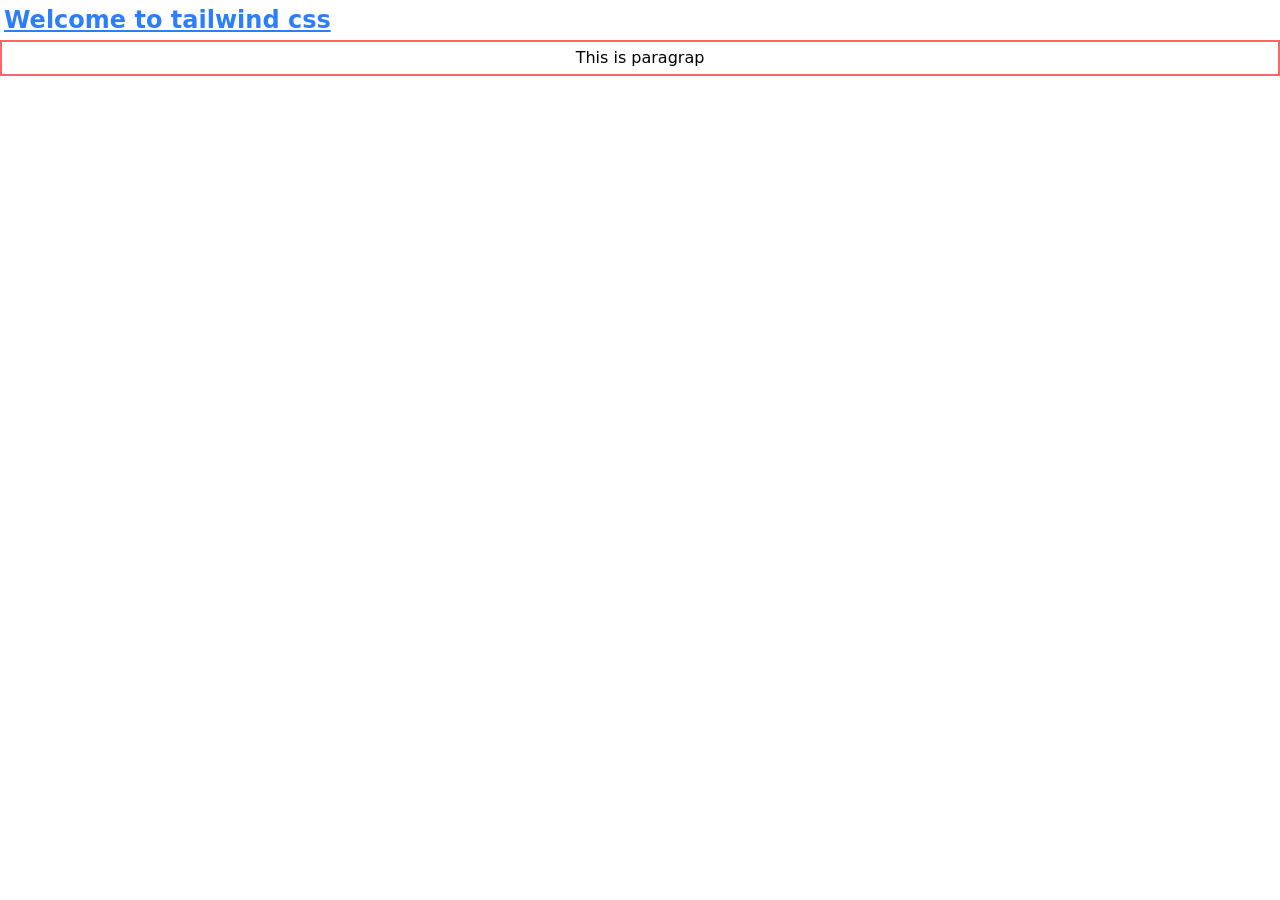
<file: tailwind/src/index.html>
<!DOCTYPE html>
<html lang="en">
<head>
    <meta charset="UTF-8">
    <meta name="viewport" content="width=device-width, initial-scale=1.0">
    <title>Document</title>
    <link rel="stylesheet" href="output.css">
</head>
<body>
    <h1 class="text-2xl font-bold underline text-blue-500 hover:text-yellow-500 p-1">Welcome to tailwind css</h1>
    <p class="border-2 border-red-400 p-1 text-center">This is paragrap</p>
</body>
</html>
</file>
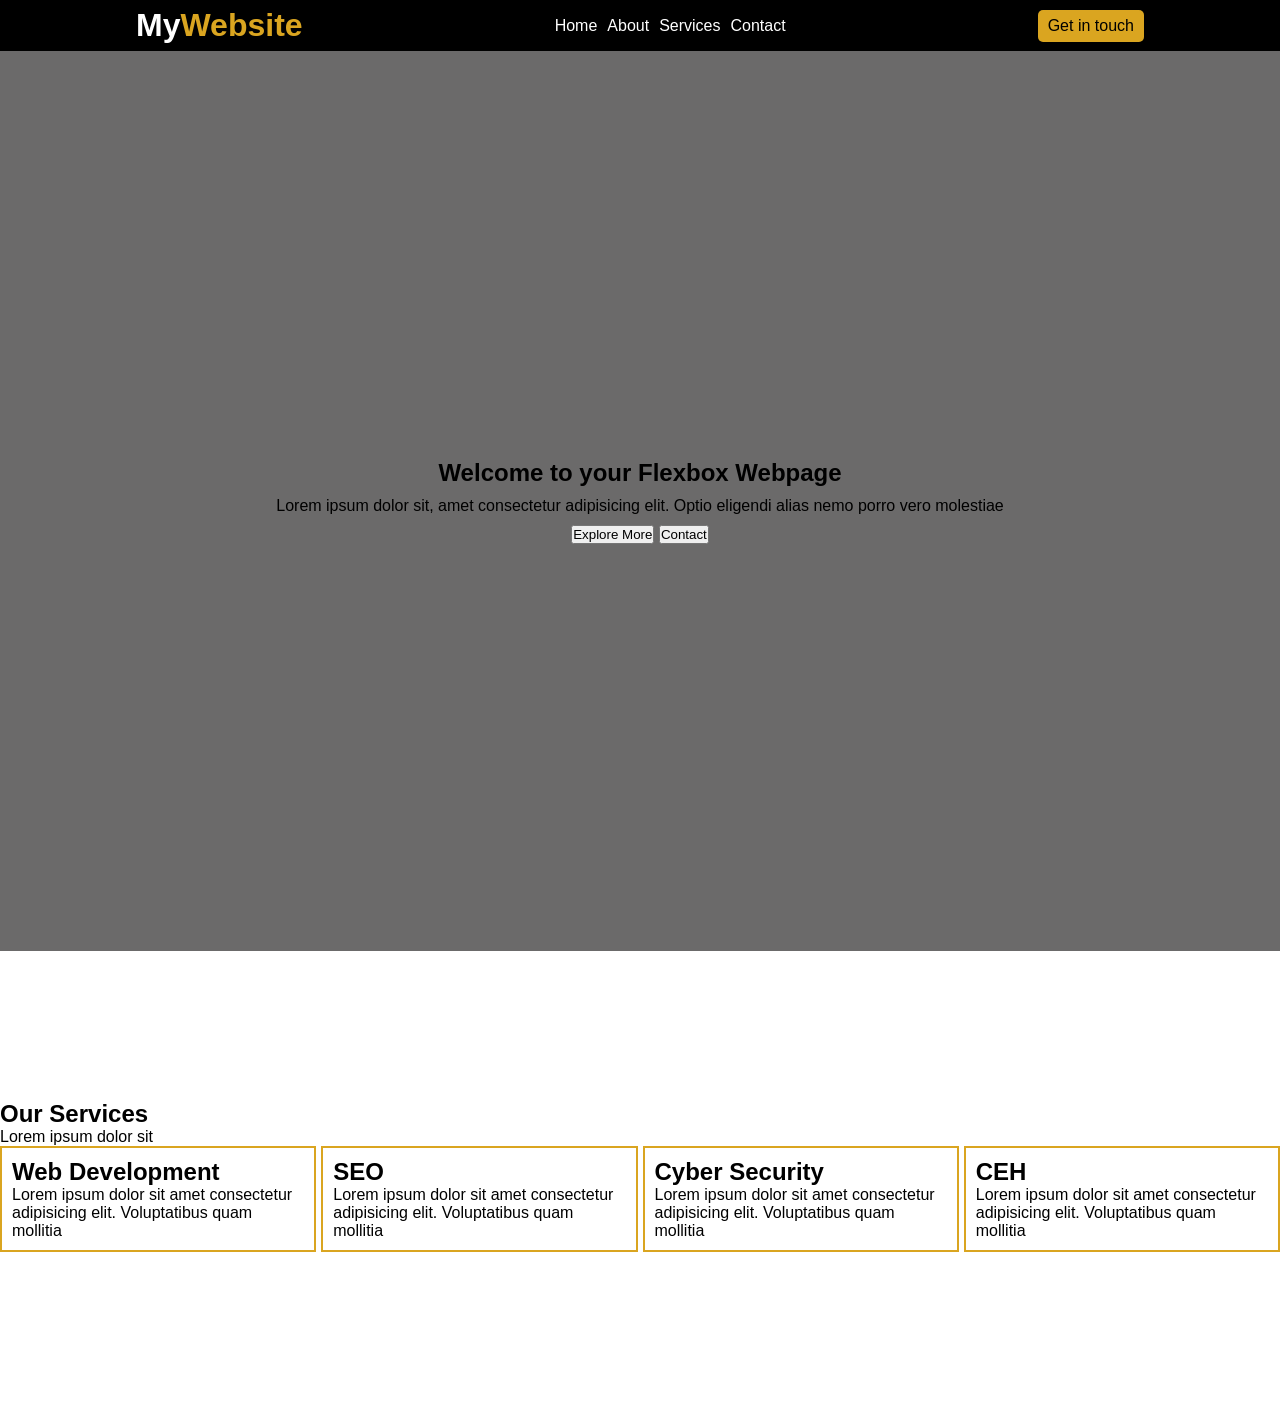
<file: HTML/web layout.html>
<!DOCTYPE html>
<html lang="en">
<head>
    <meta charset="UTF-8">
    <meta name="viewport" content="width=device-width, initial-scale=1.0">
    <title>Document</title>

    <style>
        *{margin: 0; padding: 0; box-sizing: border-box;}
        body{font-family: Arial, Helvetica, sans-serif;}
        .navbar{
            background-color: black;
            color: white;
            padding: 7px 10px;
            display: flex;
            justify-content: space-around;
            align-items: center;
        }
        .nav-title span{color: goldenrod;}
        .nav-menu{
            display: flex;
            gap: 10px;
        }
        .nav-menu a{
            color: white;
            text-decoration: none;
        }
        .navbar .nav-btn{
            color: black;
            text-decoration: none;
            padding: 7px 10px;
            background-color: goldenrod;
            font-weight: 500;
            border-radius: 5px;
        }
        /* hero section */
        .hero{
            background-color: rgb(107, 106, 106);
            height: 100vh;
            display: flex;
            justify-content: center;
            align-items: center;
        }
        .hero .content{
            display: flex;
            flex-direction: column;
            align-items: center;
            gap: 10px 0px;
        }
        /* services section */
        .services{
            height: 50vh;
            display: flex;
            flex-direction: column;
            justify-content: center;
        }
        .services .cards-container{
            display: grid;
            /* grid-template-columns: auto auto auto auto; */
            grid-template-columns: repeat(4, 1fr);
            gap: 5px;
        }
        .cards-container .card{
            border: 2px solid goldenrod;
            padding: 10px;
        }
    </style>
</head>
<body>
    <header>
        <!-- navbar -->
        <div class="navbar">
            <h1 class="nav-title">My<span>Website</span></h1>
            <nav class="nav-menu">
                <a href="#">Home</a>
                <a href="#">About</a>
                <a href="#">Services</a>
                <a href="#">Contact</a>
            </nav>
            <a href="#" class="nav-btn">Get in touch</a>
        </div>
    </header>

    <main>
        <!-- hero -->
        <section class="hero">
            <div class="content">
                <h1 class="title">Welcome to your Flexbox Webpage</h1>
                <p>Lorem ipsum dolor sit, amet consectetur adipisicing elit. Optio eligendi alias nemo porro vero molestiae</p>
                <div>
                    <button type="button">Explore More</button>
                    <button type="button">Contact</button>
                </div>
            </div>
        </section>

        <!-- services -->
        <section class="services">
            <div class="services-header">
                <h1>Our Services</h1>
                <p>Lorem ipsum dolor sit</p>
            </div>
            <div class="cards-container">
                <!-- card 1 -->
                <div class="card">
                    <h2>Web Development</h2>
                    <p>
                        Lorem ipsum dolor sit amet consectetur adipisicing elit. Voluptatibus quam mollitia
                    </p>
                </div>
                <!-- card 2 -->
                <div class="card">
                    <h2>SEO</h2>
                    <p>
                        Lorem ipsum dolor sit amet consectetur adipisicing elit. Voluptatibus quam mollitia
                    </p>
                </div>
                <!-- card 3 -->
                <div class="card">
                    <h2>Cyber Security</h2>
                    <p>
                        Lorem ipsum dolor sit amet consectetur adipisicing elit. Voluptatibus quam mollitia
                    </p>
                </div>
                <!-- card 4 -->
                <div class="card">
                    <h2>CEH</h2>
                    <p>
                        Lorem ipsum dolor sit amet consectetur adipisicing elit. Voluptatibus quam mollitia
                    </p>
                </div>
            </div>
        </section>
    </main>
</body>
</html>
</file>
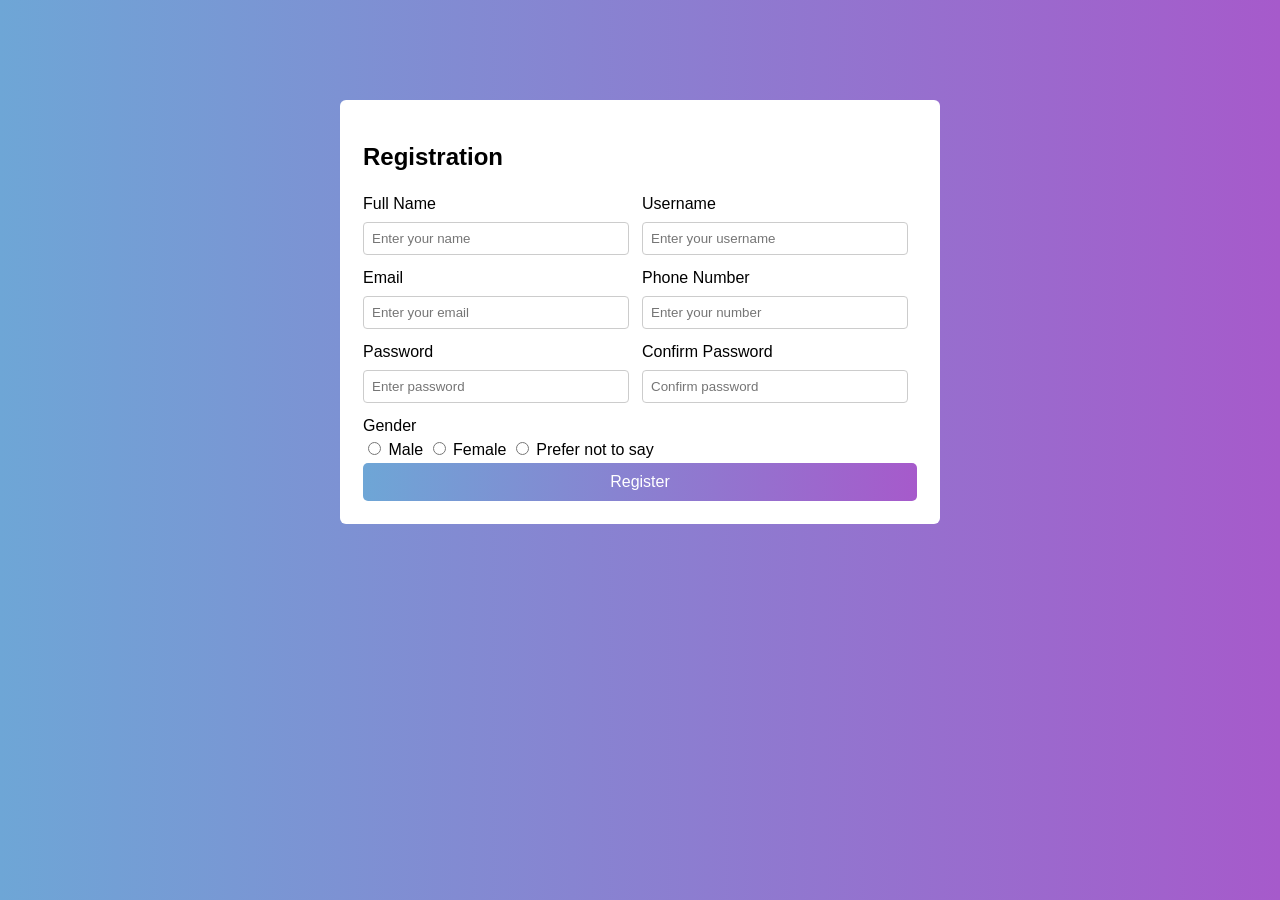
<file: LAB/practice/Form.html>
<!DOCTYPE html>
<html>
<head>
<title>Registration Form</title>

<style>

body{
font-family: Arial;
background: linear-gradient(to right,#6ea6d6,#a65acb);
}

table{
background:white;
width:600px;
margin:100px auto;
padding:20px;
border-radius:6px;
}

input[type=text],
input[type=email],
input[type=password]{
width:90%;
padding:8px;
margin-top:5px;
margin-bottom:10px;
border:1px solid #ccc;
border-radius:4px;
}

button{
width:100%;
padding:10px;
border:none;
color:white;
font-size:16px;
border-radius:5px;
background: linear-gradient(to right,#6ea6d6,#a65acb);
}

</style>
</head>

<body>

<form>

<table>

<tr>
<th colspan="2" align="left"><h2>Registration</h2></th>
</tr>

<tr>
<td>Full Name</td>
<td>Username</td>
</tr>

<tr>
<td><input type="text" placeholder="Enter your name"></td>
<td><input type="text" placeholder="Enter your username"></td>
</tr>

<tr>
<td>Email</td>
<td>Phone Number</td>
</tr>

<tr>
<td><input type="email" placeholder="Enter your email"></td>
<td><input type="text" placeholder="Enter your number"></td>
</tr>

<tr>
<td>Password</td>
<td>Confirm Password</td>
</tr>

<tr>
<td><input type="password" placeholder="Enter password"></td>
<td><input type="password" placeholder="Confirm password"></td>
</tr>

<tr>
<td colspan="2">Gender</td>
</tr>

<tr>
<td colspan="2">
<input type="radio" name="g"> Male
<input type="radio" name="g"> Female
<input type="radio" name="g"> Prefer not to say
</td>
</tr>

<tr>
<td colspan="2">
<button>Register</button>
</td>
</tr>

</table>

</form>

</body>
</html>
</file>
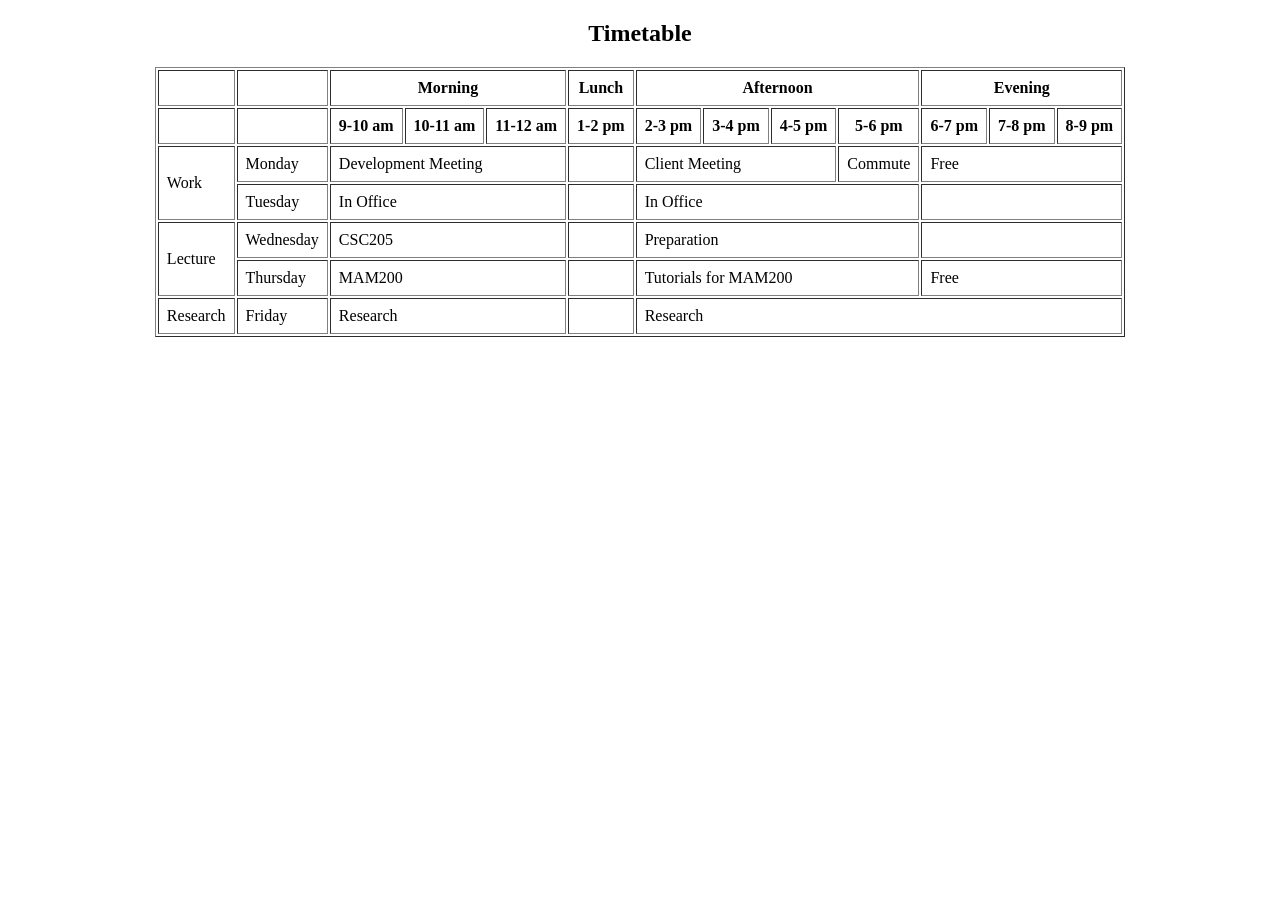
<file: LAB/practice/table.html>
<!DOCTYPE html>
<html>
<head>
<title>Timetable</title>
</head>

<body>

<h2 align="center">Timetable</h2>

<table border="1" align="center" cellpadding="8">

<tr>
<th></th>
<th></th>
<th colspan="3">Morning</th>
<th>Lunch</th>
<th colspan="4">Afternoon</th>
<th colspan="3">Evening</th>
</tr>

<tr>
<th></th>
<th></th>
<th>9-10 am</th>
<th>10-11 am</th>
<th>11-12 am</th>
<th>1-2 pm</th>
<th>2-3 pm</th>
<th>3-4 pm</th>
<th>4-5 pm</th>
<th>5-6 pm</th>
<th>6-7 pm</th>
<th>7-8 pm</th>
<th>8-9 pm</th>
</tr>

<tr>
<td rowspan="2">Work</td>
<td>Monday</td>
<td colspan="3">Development Meeting</td>
<td></td>
<td colspan="3">Client Meeting</td>
<td>Commute</td>
<td colspan="3">Free</td>
</tr>

<tr>
<td>Tuesday</td>
<td colspan="3">In Office</td>
<td></td>
<td colspan="4">In Office</td>
<td colspan="3"></td>
</tr>

<tr>
<td rowspan="2">Lecture</td>
<td>Wednesday</td>
<td colspan="3">CSC205</td>
<td></td>
<td colspan="4">Preparation</td>
<td colspan="3"></td>
</tr>

<tr>
<td>Thursday</td>
<td colspan="3">MAM200</td>
<td></td>
<td colspan="4">Tutorials for MAM200</td>
<td colspan="3">Free</td>
</tr>

<tr>
<td>Research</td>
<td>Friday</td>
<td colspan="3">Research</td>
<td></td>
<td colspan="7">Research</td>
</tr>

</table>

</body>
</html>
</file>
<file: tailwind/src/output.css>
/*! tailwindcss v4.2.2 | MIT License | https://tailwindcss.com */
@layer properties;
@layer theme, base, components, utilities;
@layer theme {
  :root, :host {
    --font-sans: ui-sans-serif, system-ui, sans-serif, "Apple Color Emoji",
      "Segoe UI Emoji", "Segoe UI Symbol", "Noto Color Emoji";
    --font-mono: ui-monospace, SFMono-Regular, Menlo, Monaco, Consolas, "Liberation Mono",
      "Courier New", monospace;
    --color-red-400: oklch(70.4% 0.191 22.216);
    --color-red-800: oklch(44.4% 0.177 26.899);
    --color-yellow-500: oklch(79.5% 0.184 86.047);
    --color-yellow-800: oklch(47.6% 0.114 61.907);
    --color-blue-500: oklch(62.3% 0.214 259.815);
    --spacing: 0.25rem;
    --text-2xl: 1.5rem;
    --text-2xl--line-height: calc(2 / 1.5);
    --font-weight-bold: 700;
    --radius-2xl: 1rem;
    --radius-4xl: 2rem;
    --default-font-family: var(--font-sans);
    --default-mono-font-family: var(--font-mono);
  }
}
@layer base {
  *, ::after, ::before, ::backdrop, ::file-selector-button {
    box-sizing: border-box;
    margin: 0;
    padding: 0;
    border: 0 solid;
  }
  html, :host {
    line-height: 1.5;
    -webkit-text-size-adjust: 100%;
    tab-size: 4;
    font-family: var(--default-font-family, ui-sans-serif, system-ui, sans-serif, "Apple Color Emoji", "Segoe UI Emoji", "Segoe UI Symbol", "Noto Color Emoji");
    font-feature-settings: var(--default-font-feature-settings, normal);
    font-variation-settings: var(--default-font-variation-settings, normal);
    -webkit-tap-highlight-color: transparent;
  }
  hr {
    height: 0;
    color: inherit;
    border-top-width: 1px;
  }
  abbr:where([title]) {
    -webkit-text-decoration: underline dotted;
    text-decoration: underline dotted;
  }
  h1, h2, h3, h4, h5, h6 {
    font-size: inherit;
    font-weight: inherit;
  }
  a {
    color: inherit;
    -webkit-text-decoration: inherit;
    text-decoration: inherit;
  }
  b, strong {
    font-weight: bolder;
  }
  code, kbd, samp, pre {
    font-family: var(--default-mono-font-family, ui-monospace, SFMono-Regular, Menlo, Monaco, Consolas, "Liberation Mono", "Courier New", monospace);
    font-feature-settings: var(--default-mono-font-feature-settings, normal);
    font-variation-settings: var(--default-mono-font-variation-settings, normal);
    font-size: 1em;
  }
  small {
    font-size: 80%;
  }
  sub, sup {
    font-size: 75%;
    line-height: 0;
    position: relative;
    vertical-align: baseline;
  }
  sub {
    bottom: -0.25em;
  }
  sup {
    top: -0.5em;
  }
  table {
    text-indent: 0;
    border-color: inherit;
    border-collapse: collapse;
  }
  :-moz-focusring {
    outline: auto;
  }
  progress {
    vertical-align: baseline;
  }
  summary {
    display: list-item;
  }
  ol, ul, menu {
    list-style: none;
  }
  img, svg, video, canvas, audio, iframe, embed, object {
    display: block;
    vertical-align: middle;
  }
  img, video {
    max-width: 100%;
    height: auto;
  }
  button, input, select, optgroup, textarea, ::file-selector-button {
    font: inherit;
    font-feature-settings: inherit;
    font-variation-settings: inherit;
    letter-spacing: inherit;
    color: inherit;
    border-radius: 0;
    background-color: transparent;
    opacity: 1;
  }
  :where(select:is([multiple], [size])) optgroup {
    font-weight: bolder;
  }
  :where(select:is([multiple], [size])) optgroup option {
    padding-inline-start: 20px;
  }
  ::file-selector-button {
    margin-inline-end: 4px;
  }
  ::placeholder {
    opacity: 1;
  }
  @supports (not (-webkit-appearance: -apple-pay-button))  or (contain-intrinsic-size: 1px) {
    ::placeholder {
      color: currentcolor;
      @supports (color: color-mix(in lab, red, red)) {
        color: color-mix(in oklab, currentcolor 50%, transparent);
      }
    }
  }
  textarea {
    resize: vertical;
  }
  ::-webkit-search-decoration {
    -webkit-appearance: none;
  }
  ::-webkit-date-and-time-value {
    min-height: 1lh;
    text-align: inherit;
  }
  ::-webkit-datetime-edit {
    display: inline-flex;
  }
  ::-webkit-datetime-edit-fields-wrapper {
    padding: 0;
  }
  ::-webkit-datetime-edit, ::-webkit-datetime-edit-year-field, ::-webkit-datetime-edit-month-field, ::-webkit-datetime-edit-day-field, ::-webkit-datetime-edit-hour-field, ::-webkit-datetime-edit-minute-field, ::-webkit-datetime-edit-second-field, ::-webkit-datetime-edit-millisecond-field, ::-webkit-datetime-edit-meridiem-field {
    padding-block: 0;
  }
  ::-webkit-calendar-picker-indicator {
    line-height: 1;
  }
  :-moz-ui-invalid {
    box-shadow: none;
  }
  button, input:where([type="button"], [type="reset"], [type="submit"]), ::file-selector-button {
    appearance: button;
  }
  ::-webkit-inner-spin-button, ::-webkit-outer-spin-button {
    height: auto;
  }
  [hidden]:where(:not([hidden="until-found"])) {
    display: none !important;
  }
}
@layer utilities {
  .table {
    display: table;
  }
  .border-collapse {
    border-collapse: collapse;
  }
  .resize {
    resize: both;
  }
  .snap-center {
    scroll-snap-align: center;
  }
  .rounded {
    border-radius: 0.25rem;
  }
  .rounded-2xl {
    border-radius: var(--radius-2xl);
  }
  .rounded-4xl {
    border-radius: var(--radius-4xl);
  }
  .border {
    border-style: var(--tw-border-style);
    border-width: 1px;
  }
  .border-2 {
    border-style: var(--tw-border-style);
    border-width: 2px;
  }
  .border-4 {
    border-style: var(--tw-border-style);
    border-width: 4px;
  }
  .border-8 {
    border-style: var(--tw-border-style);
    border-width: 8px;
  }
  .border-r {
    border-right-style: var(--tw-border-style);
    border-right-width: 1px;
  }
  .border-r-2 {
    border-right-style: var(--tw-border-style);
    border-right-width: 2px;
  }
  .border-r-3 {
    border-right-style: var(--tw-border-style);
    border-right-width: 3px;
  }
  .border-r-8 {
    border-right-style: var(--tw-border-style);
    border-right-width: 8px;
  }
  .border-red-400 {
    border-color: var(--color-red-400);
  }
  .p-1 {
    padding: calc(var(--spacing) * 1);
  }
  .text-center {
    text-align: center;
  }
  .text-2xl {
    font-size: var(--text-2xl);
    line-height: var(--tw-leading, var(--text-2xl--line-height));
  }
  .font-bold {
    --tw-font-weight: var(--font-weight-bold);
    font-weight: var(--font-weight-bold);
  }
  .text-blue-500 {
    color: var(--color-blue-500);
  }
  .underline {
    text-decoration-line: underline;
  }
  .outline {
    outline-style: var(--tw-outline-style);
    outline-width: 1px;
  }
  .hover\:text-red-800 {
    &:hover {
      @media (hover: hover) {
        color: var(--color-red-800);
      }
    }
  }
  .hover\:text-yellow-500 {
    &:hover {
      @media (hover: hover) {
        color: var(--color-yellow-500);
      }
    }
  }
  .hover\:text-yellow-800 {
    &:hover {
      @media (hover: hover) {
        color: var(--color-yellow-800);
      }
    }
  }
}
@property --tw-border-style {
  syntax: "*";
  inherits: false;
  initial-value: solid;
}
@property --tw-font-weight {
  syntax: "*";
  inherits: false;
}
@property --tw-outline-style {
  syntax: "*";
  inherits: false;
  initial-value: solid;
}
@layer properties {
  @supports ((-webkit-hyphens: none) and (not (margin-trim: inline))) or ((-moz-orient: inline) and (not (color:rgb(from red r g b)))) {
    *, ::before, ::after, ::backdrop {
      --tw-border-style: solid;
      --tw-font-weight: initial;
      --tw-outline-style: solid;
    }
  }
}
</file>
